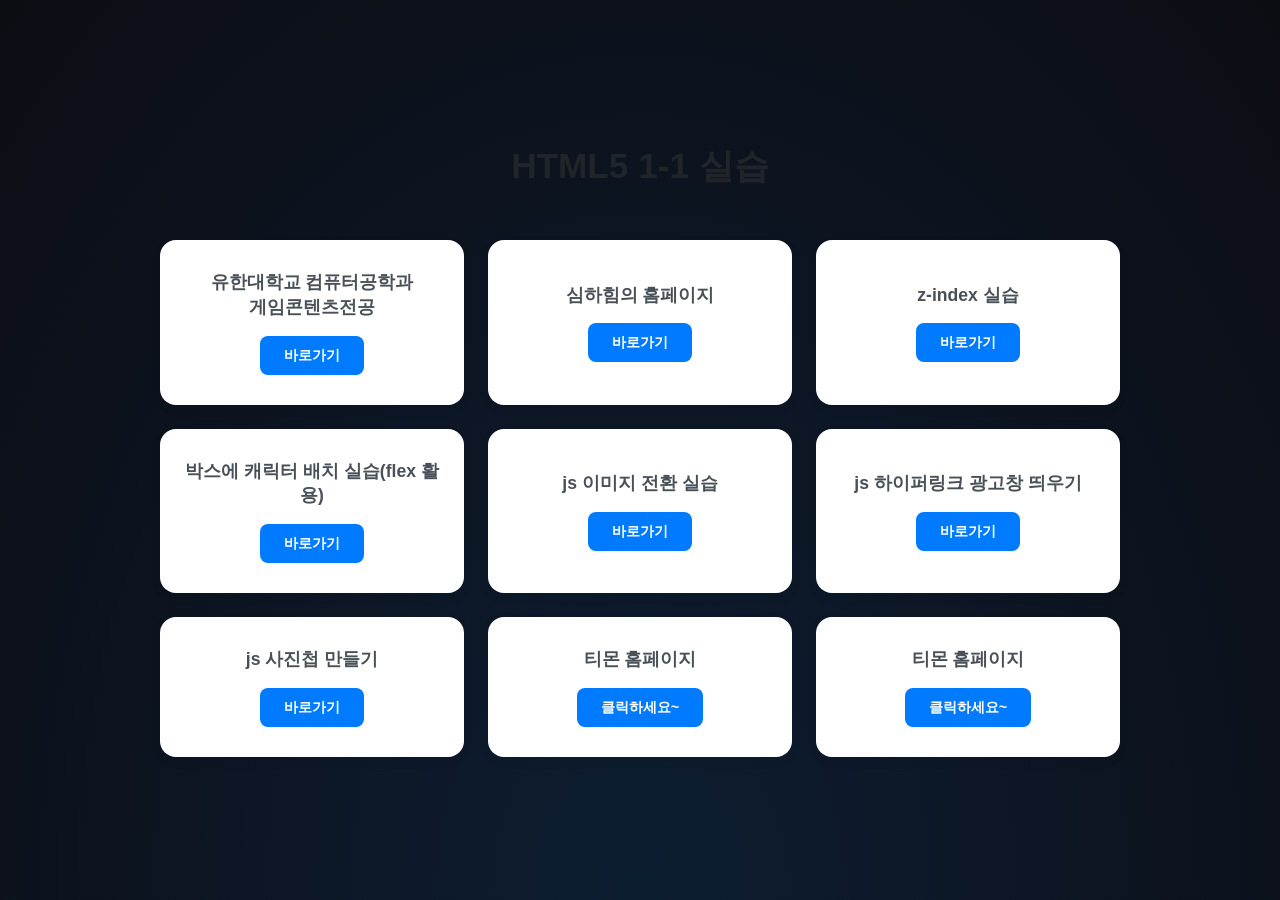
<file: index.html>
<!DOCTYPE html>
<html lang="ko">
<head>
    <meta charset="UTF-8">
    <meta name="viewport" content="width=device-width, initial-scale=1.0">
    <title>HTML5 1-1 실습</title>
    <style>
        * {
            margin: 0;
            padding: 0;
            box-sizing: border-box;
        }

        body {
            background-color: #f8f9fa;
            font-family: 'Pretendard', -apple-system, sans-serif;
            color: #333;
        }

        .all {
            max-width: 1000px;
            margin: 0 auto;
            padding: 60px 20px;
        }

        header {
            text-align: center;
            margin-bottom: 50px;
        }

        h1 {
            font-size: 2.2rem;
            color: #212529;
            font-weight: 700;
        }

        .grid-container {
            display: grid;
            grid-template-columns: repeat(3, 1fr);
            gap: 24px;
        }

        .card {
            background: white;
            padding: 30px 20px;
            border-radius: 16px;
            box-shadow: 0 4px 12px rgba(0, 0, 0, 0.05);
            display: flex;
            flex-direction: column;
            justify-content: center;
            align-items: center;
            text-align: center; /* 텍스트가 두 줄일 때를 대비한 가운데 정렬 */
            transition: transform 0.2s, box-shadow 0.2s;
        }

        .card:hover {
            transform: translateY(-6px);
            box-shadow: 0 12px 20px rgba(0, 0, 0, 0.1);
        }

        .card h3 {
            margin-bottom: 16px;
            font-size: 1.1rem;
            color: #495057;
            line-height: 1.4; /* 두 줄 텍스트 가독성 확보 */
        }

        .card a {
            text-decoration: none;
            color: white;
            background-color: #007bff;
            padding: 10px 24px;
            border-radius: 8px;
            font-size: 0.9rem;
            font-weight: 600;
            transition: background-color 0.2s;
        }

        .card a:hover {
            background-color: #0056b3;
        }
    </style>
      <link rel="stylesheet" href="1_style.css">
</head>
<body>
    <div class="stars">
  <div class="star"></div>
  <div class="star"></div>
  <div class="star"></div>
  <div class="star"></div>
  <div class="star"></div>
  <div class="star"></div>
  <div class="star"></div>
  <div class="star"></div>
  <div class="star"></div>
  <div class="star"></div>
  <div class="star"></div>
  <div class="star"></div>
  <div class="star"></div>
  <div class="star"></div>
  <div class="star"></div>
  <div class="star"></div>
  <div class="star"></div>
  <div class="star"></div>
  <div class="star"></div>
  <div class="star"></div>
  <div class="star"></div>
  <div class="star"></div>
  <div class="star"></div>
  <div class="star"></div>
  <div class="star"></div>
  <div class="star"></div>
  <div class="star"></div>
  <div class="star"></div>
  <div class="star"></div>
  <div class="star"></div>
  <div class="star"></div>
  <div class="star"></div>
  <div class="star"></div>
  <div class="star"></div>
  <div class="star"></div>
  <div class="star"></div>
  <div class="star"></div>
  <div class="star"></div>
  <div class="star"></div>
  <div class="star"></div>
  <div class="star"></div>
  <div class="star"></div>
  <div class="star"></div>
  <div class="star"></div>
  <div class="star"></div>
  <div class="star"></div>
  <div class="star"></div>
  <div class="star"></div>
  <div class="star"></div>
  <div class="star"></div>
</div>
    <div class="all">
        <header>
            <h1>HTML5 1-1 실습</h1>
        </header>
        
        <div class="grid-container">
            <div class="card">
                <h3>유한대학교 컴퓨터공학과 <br> 게임콘텐츠전공</h3>
                <a href="https://vr.yuhan.ac.kr">바로가기</a>
            </div>
            <div class="card">
                <h3>심하힘의 홈페이지</h3>
                <a href="flexEx.html">바로가기</a>
            </div>
            <div class="card">
                <h3>z-index 실습</h3>
                <a href="zindex.html">바로가기</a>
            </div>
            
            <div class="card">
                <h3>박스에 캐릭터 배치 실습(flex 활용)</h3>
                <a href="boxTest_ch.html">바로가기</a>
            </div>
            <div class="card">
                <h3>js 이미지 전환 실습</h3>
                <a href="clickEx.html">바로가기</a>
            </div>
            <div class="card">
                <h3>js 하이퍼링크 광고창 띄우기</h3>
                <a href="hrefEx.html">바로가기</a>
            </div>
            
            <div class="card">
                <h3>js 사진첩 만들기</h3>
                <a href="fotorama.html">바로가기</a>
            </div>
            <div class="card">
                <h3>티몬 홈페이지</h3>
                <a href="#">클릭하세요~</a>
            </div>
            <div class="card">
                <h3>티몬 홈페이지</h3>
                <a href="#">클릭하세요~</a>
            </div>
        </div>
    </div>
</body>
</html>
</file>
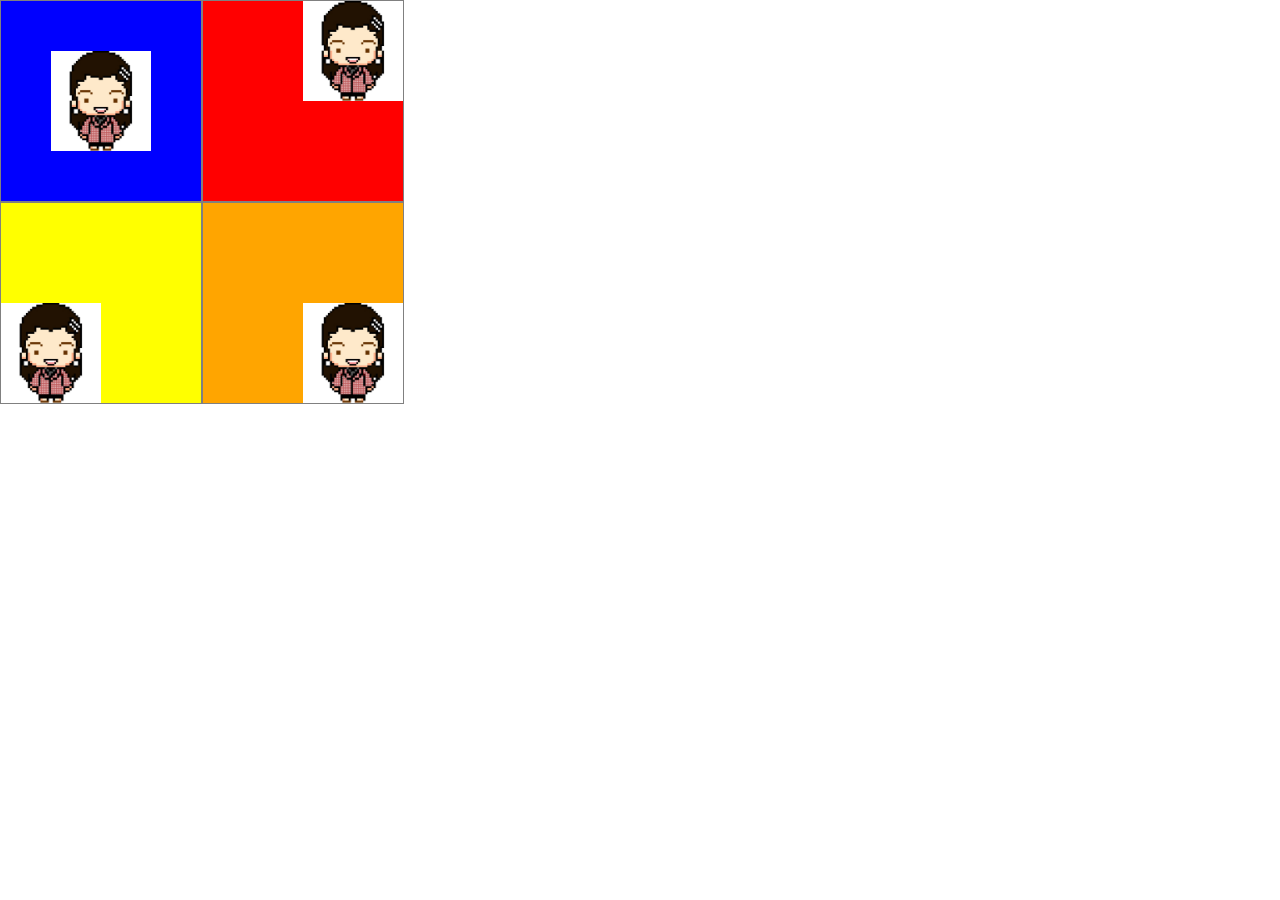
<file: boxTest_ch.html>
<!DOCTYPE html>
<html lang="ko">
<head>
    <meta charset="UTF-8">
    <meta name="viewport" content="width=device-width, initial-scale=1.0">
    <title>캐릭터 움직이기</title>
    <style>
        *{
            margin: 0;
            padding: 0;
        }
        .bigbox{
            width: 404px;
            display: flex;
            flex-wrap: wrap;
        }
        .box{
            width: 200px;
            height: 200px;
            border: 1px solid gray;
            display: flex;
        }
        .character{
            width: 100px;
            height: 100px;
        }
        #box1{
            background-color:blue;
            justify-content: center;
            align-items: center;
        }
        #box2{
            background-color: red;
            justify-content: flex-end;
            align-items: flex-start;
        }
        #box3{
            background-color: yellow;
            justify-content: flex-start;
            align-items: flex-end;
        }
        #box4{
            background-color: orange;
            justify-content: flex-end;
            align-items: flex-end;
        }
    </style>
</head>
<body>
    <div class="bigbox">
        <div id="box1" class="box">
            <img id="image01" class="character" src="images/luke.jpg" alt="">
        </div>
        <div id="box2" class="box">
            <img id="image02" class="character" src="images/luke.jpg" alt="">
        </div>
        <div id="box3" class="box">
            <img id="image03" class="character" src="images/luke.jpg" alt="">
        </div>
        <div id="box4" class="box">
            <img id="image04" class="character" src="images/luke.jpg" alt="">
        </div>
    </div>
</body>
</html>
</file>
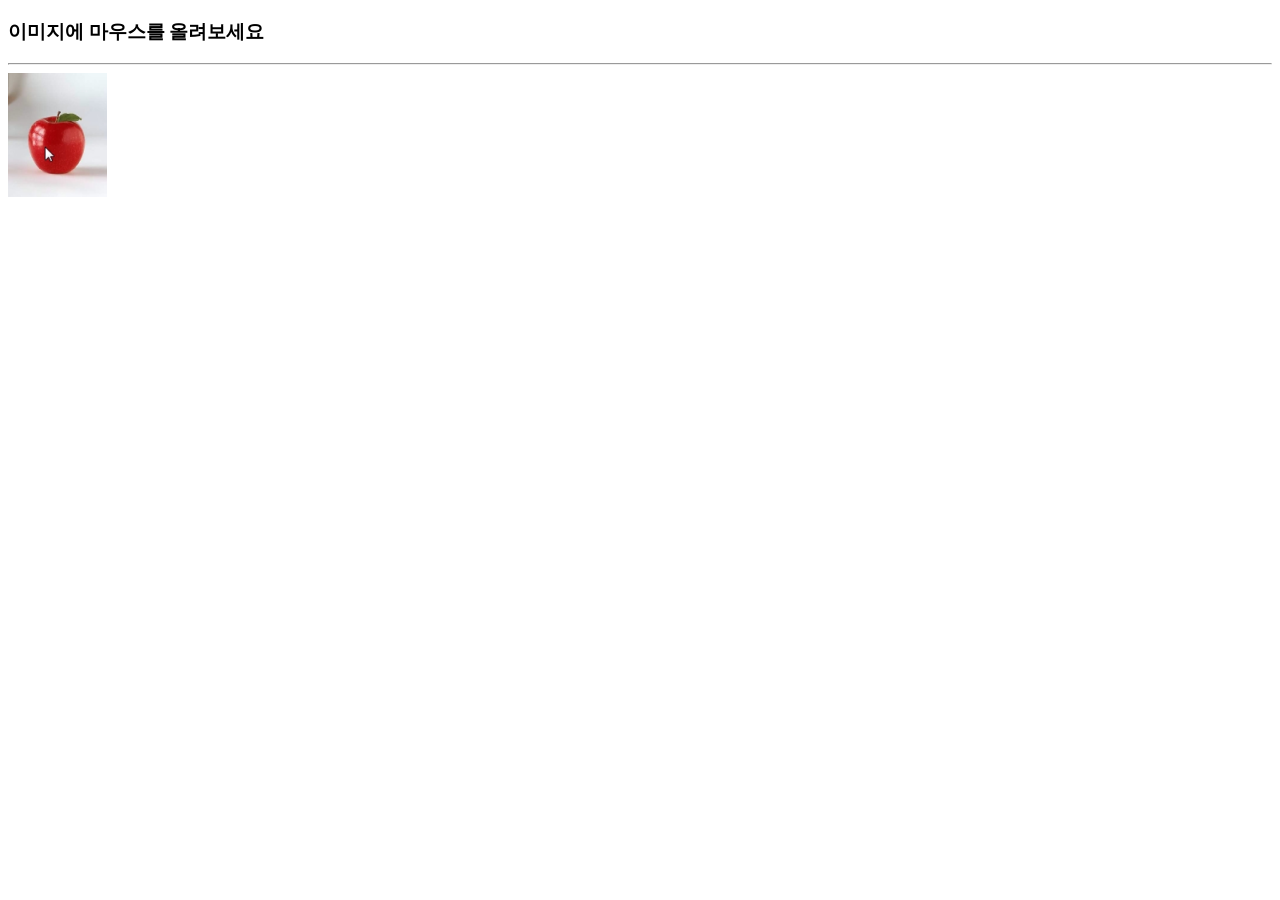
<file: clickEx.html>
<!DOCTYPE html>
<html lang="en">
<head>
    <meta charset="UTF-8">
    <meta name="viewport" content="width=device-width, initial-scale=1.0">
    <title>이벤트 리스너 속성에 자바스크립트 코드</title>
</head>
<body>
    <h3>이미지에 마우스를 올려보세요</h3>
    <hr>
    <img src="images/apple.png" alt="" 
    onmouseover="this.src='images/banana.png';" 
    onmouseout="this.src='images/apple.png';">
</body>
</html>
</file>
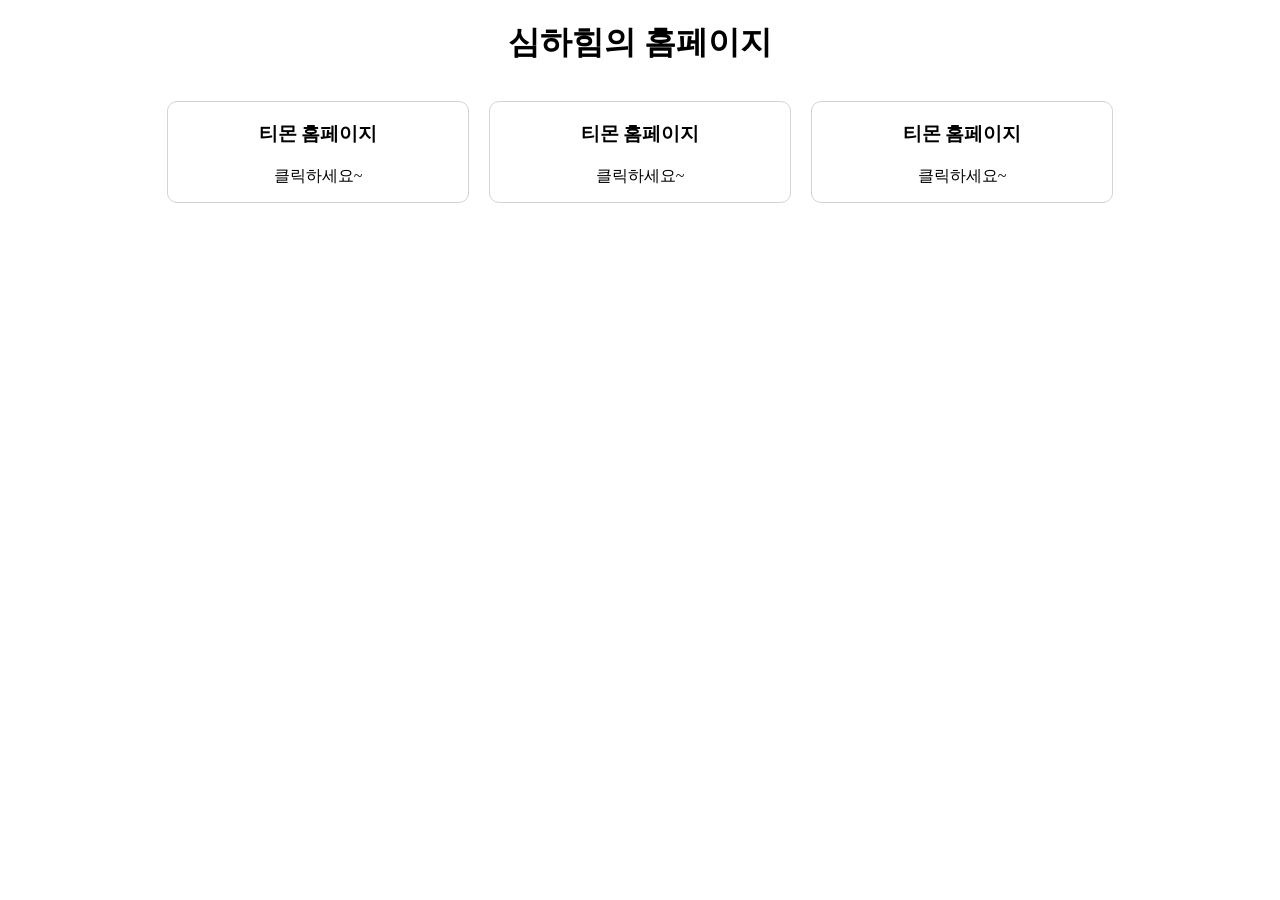
<file: flexEx.html>
<!DOCTYPE html>
<html lang="en">
<head>
    <meta charset="UTF-8">
    <meta name="viewport" content="width=device-width, initial-scale=1.0">
    <title>flex 사용 예재</title>
    <style>
        header{
            height: 80px;
            text-align: center;
        }
        section{
            width: 1200px;
            margin: 0 auto;
            display: flex;
            justify-content: center;
            gap: 20px;
        }
        .div{
            width: 300px;
            text-align: center;
            border: 1px solid lightgray;
            border-radius: 10px;
            height: 100px;
        }
        .div a{
            text-decoration: none;
            color: black;
        }
    </style>
</head>
<body>
    <div class="all">
        <header>
            <h1>심하힘의 홈페이지</h1>
        </header>
        <section>
            <div class="div">
                <h3>티몬 홈페이지</h3>
                <a href="#">클릭하세요~</a>
            </div>
            <div class="div">
                <h3>티몬 홈페이지</h3>
                <a href="#">클릭하세요~</a>
            </div>
            <div class="div">
                <h3>티몬 홈페이지</h3>
                <a href="#">클릭하세요~</a>
            </div>
        </section>
    </div>
</body>
</html>
</file>
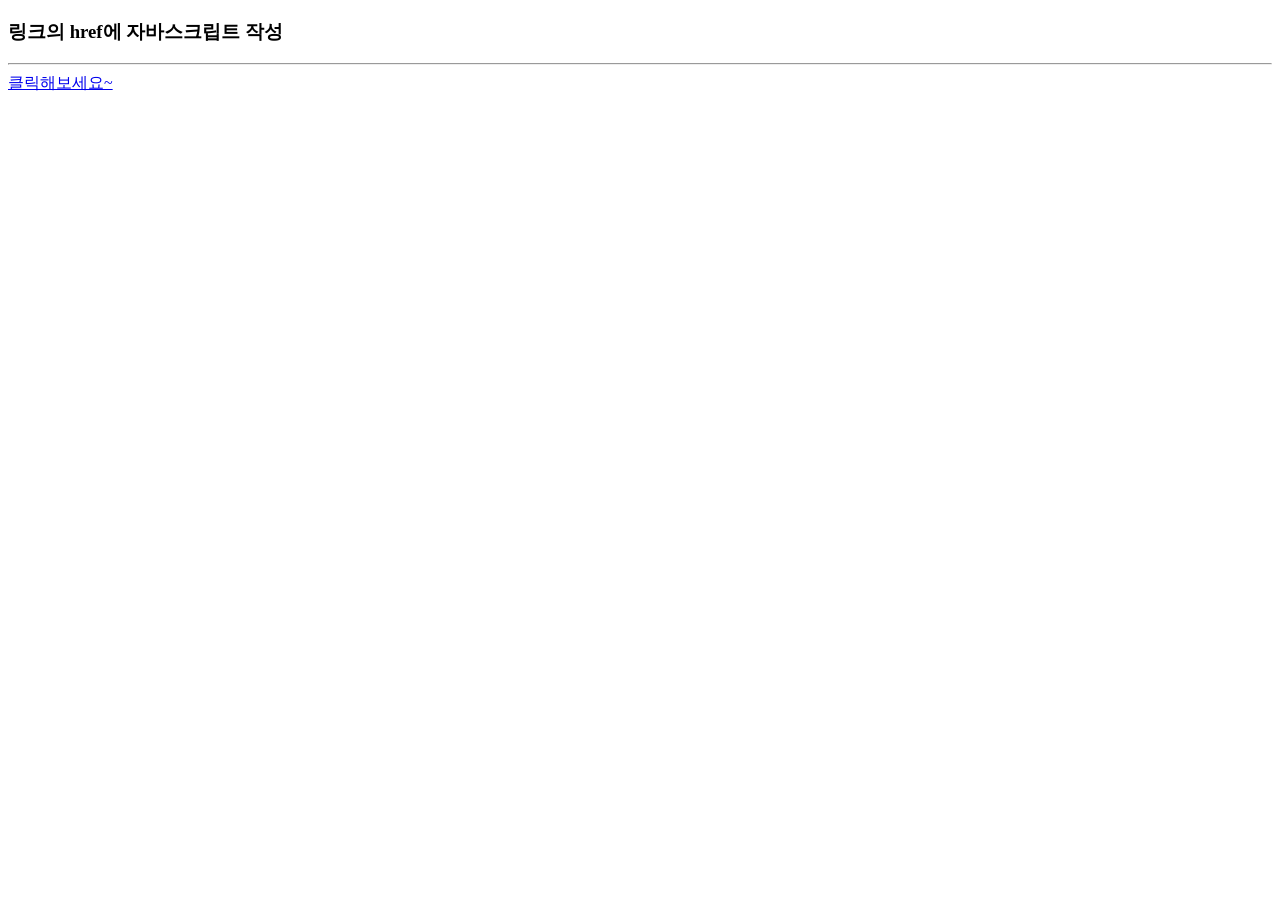
<file: hrefEx.html>
<!DOCTYPE html>
<html lang="ko">
<head>
    <meta charset="UTF-8">
    <meta name="viewport" content="width=device-width, initial-scale=1.0">
    <title>url에서 자바 스크립트 작성</title>
</head>
<body>
    <h3> 링크의 href에 자바스크립트 작성</h3>
    <hr>
    <a href="javascript:alert('클릭하셨어요? 종강이다!');">
        클릭해보세요~
    </a>
</body>
</html>
</file>
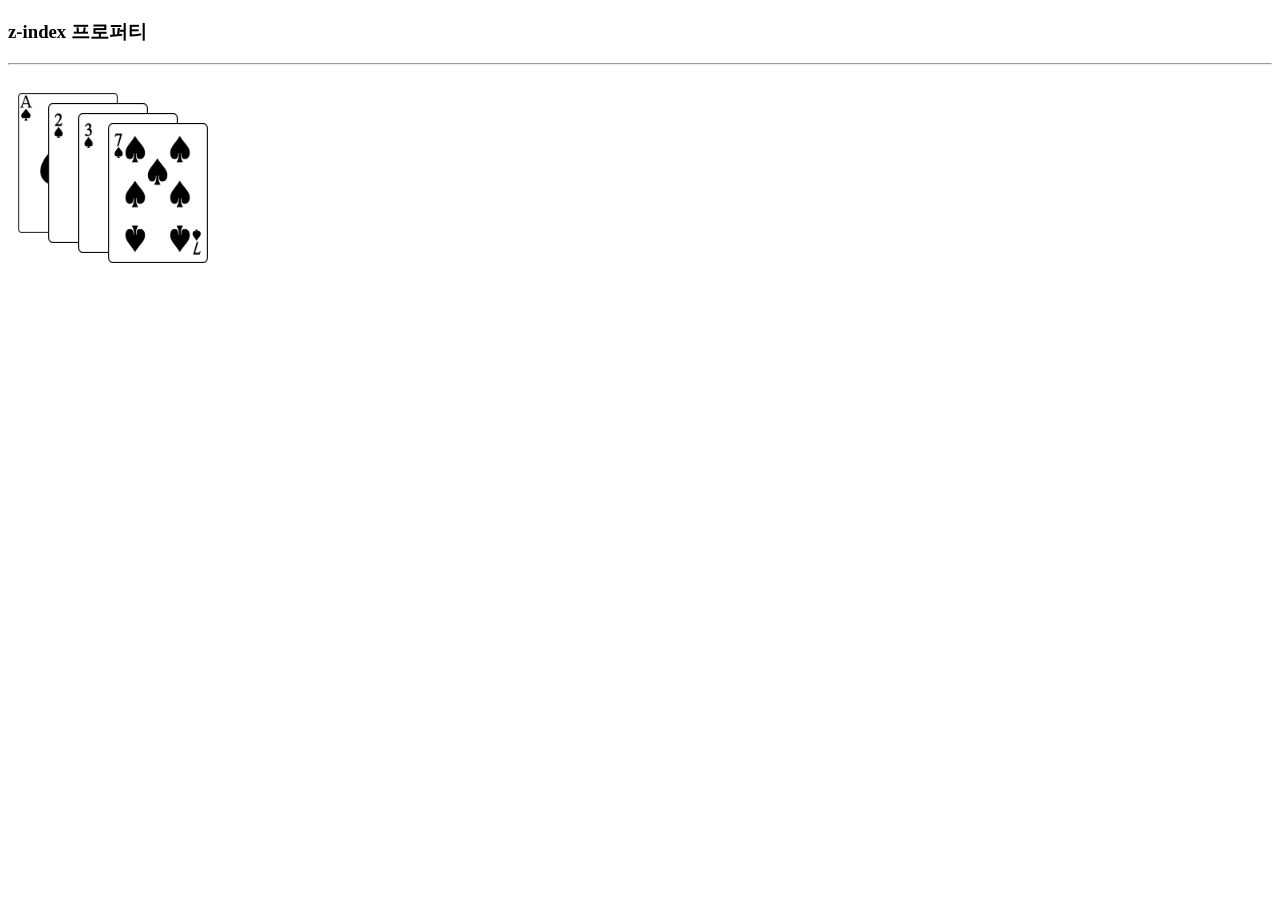
<file: zindex.html>
<!DOCTYPE html>
<html lang="en">
<head>
    <meta charset="UTF-8">
    <meta name="viewport" content="width=device-width, initial-scale=1.0">
    <title>zindex 실습</title>
    <style>
        div{
            position: relative;
        }
        img{
            width: 100px;
            position: absolute;
            height: 140px;
        }
        #spadeA{
            left: 10px;
            top: 20px;
            z-index: -3;
        }
        #spade2{
            left: 40px;
            top: 30px;
            z-index: 2;
        }
        #spade3{
            left: 70px;
            top: 40px;
            z-index: 3;
        }
        #spade7{
            left: 100px;
            top: 50px;
            z-index: 7;
        }
    </style>
</head>
<body>
    <h3>z-index 프로퍼티</h3>
    <hr>
    <div>
        <img src="images/spade-A.png" alt="" id="spadeA">
        <img src="images/spade-2.png" alt="" id="spade2">
        <img src="images/spade-3.png" alt="" id="spade3">
        <img src="images/spade-7.png" alt="" id="spade7">
    </div>
</body>
</html>
</file>
<file: 1_style.css>
body {
  display: flex;
  justify-content: center;
  align-items: center;
  min-height: 100vh;
  background: radial-gradient(ellipse at bottom, #0d1d31 0%, #0c0d13 100%);
  overflow: hidden;
}

.stars {
  position: fixed;
  top: 0;
  left: 0;
  width: 100%;
  height: 120%;
  transform: rotate(-45deg);
}

.star {
  --star-color: var(--primary-color);
  --star-tail-length: 6em;
  --star-tail-height: 2px;
  --star-width: calc(var(--star-tail-length) / 6);
  --fall-duration: 9s;
  --tail-fade-duration: var(--fall-duration);
  position: absolute;
  top: var(--top-offset);
  left: 0;
  width: var(--star-tail-length);
  height: var(--star-tail-height);
  color: var(--star-color);
  background: linear-gradient(45deg, currentColor, transparent);
  border-radius: 50%;
  filter: drop-shadow(0 0 6px currentColor);
  transform: translate3d(104em, 0, 0);
  animation: fall var(--fall-duration) var(--fall-delay) linear infinite, tail-fade var(--tail-fade-duration) var(--fall-delay) ease-out infinite;
}
@media screen and (max-width: 750px) {
  .star {
    animation: fall var(--fall-duration) var(--fall-delay) linear infinite;
  }
}
.star:nth-child(1) {
  --star-tail-length: 7.06em;
  --top-offset: 54.98vh;
  --fall-duration: 8.442s;
  --fall-delay: 7.865s;
}
.star:nth-child(2) {
  --star-tail-length: 6.12em;
  --top-offset: 97.75vh;
  --fall-duration: 6.257s;
  --fall-delay: 7.446s;
}
.star:nth-child(3) {
  --star-tail-length: 7.19em;
  --top-offset: 59.81vh;
  --fall-duration: 7.738s;
  --fall-delay: 1.742s;
}
.star:nth-child(4) {
  --star-tail-length: 6.98em;
  --top-offset: 13.92vh;
  --fall-duration: 11.075s;
  --fall-delay: 8.393s;
}
.star:nth-child(5) {
  --star-tail-length: 6.98em;
  --top-offset: 43.86vh;
  --fall-duration: 7.304s;
  --fall-delay: 3.107s;
}
.star:nth-child(6) {
  --star-tail-length: 5.14em;
  --top-offset: 79.7vh;
  --fall-duration: 10.867s;
  --fall-delay: 8.59s;
}
.star:nth-child(7) {
  --star-tail-length: 7.26em;
  --top-offset: 22.19vh;
  --fall-duration: 9.265s;
  --fall-delay: 7.986s;
}
.star:nth-child(8) {
  --star-tail-length: 5.61em;
  --top-offset: 33.32vh;
  --fall-duration: 10.305s;
  --fall-delay: 4.071s;
}
.star:nth-child(9) {
  --star-tail-length: 5.55em;
  --top-offset: 31.02vh;
  --fall-duration: 9.046s;
  --fall-delay: 8.681s;
}
.star:nth-child(10) {
  --star-tail-length: 6.93em;
  --top-offset: 85.97vh;
  --fall-duration: 6.114s;
  --fall-delay: 2.552s;
}
.star:nth-child(11) {
  --star-tail-length: 6.47em;
  --top-offset: 69.05vh;
  --fall-duration: 6.875s;
  --fall-delay: 4.528s;
}
.star:nth-child(12) {
  --star-tail-length: 7.3em;
  --top-offset: 96.72vh;
  --fall-duration: 6.917s;
  --fall-delay: 1.01s;
}
.star:nth-child(13) {
  --star-tail-length: 5.3em;
  --top-offset: 39.86vh;
  --fall-duration: 6.505s;
  --fall-delay: 8.291s;
}
.star:nth-child(14) {
  --star-tail-length: 7.08em;
  --top-offset: 27.75vh;
  --fall-duration: 10.89s;
  --fall-delay: 5.121s;
}
.star:nth-child(15) {
  --star-tail-length: 7.38em;
  --top-offset: 5.81vh;
  --fall-duration: 8.485s;
  --fall-delay: 9.771s;
}
.star:nth-child(16) {
  --star-tail-length: 6.82em;
  --top-offset: 81.98vh;
  --fall-duration: 8.963s;
  --fall-delay: 1.361s;
}
.star:nth-child(17) {
  --star-tail-length: 6.55em;
  --top-offset: 20.32vh;
  --fall-duration: 8.135s;
  --fall-delay: 9.323s;
}
.star:nth-child(18) {
  --star-tail-length: 6.34em;
  --top-offset: 97.25vh;
  --fall-duration: 7.142s;
  --fall-delay: 9.89s;
}
.star:nth-child(19) {
  --star-tail-length: 7.08em;
  --top-offset: 39.05vh;
  --fall-duration: 6.187s;
  --fall-delay: 9.738s;
}
.star:nth-child(20) {
  --star-tail-length: 6.01em;
  --top-offset: 65.19vh;
  --fall-duration: 6.149s;
  --fall-delay: 2.701s;
}
.star:nth-child(21) {
  --star-tail-length: 6.08em;
  --top-offset: 60.26vh;
  --fall-duration: 9.334s;
  --fall-delay: 4.346s;
}
.star:nth-child(22) {
  --star-tail-length: 7.17em;
  --top-offset: 12.26vh;
  --fall-duration: 10.775s;
  --fall-delay: 7.231s;
}
.star:nth-child(23) {
  --star-tail-length: 6.17em;
  --top-offset: 57.69vh;
  --fall-duration: 9.621s;
  --fall-delay: 9.747s;
}
.star:nth-child(24) {
  --star-tail-length: 5.48em;
  --top-offset: 77.83vh;
  --fall-duration: 8.434s;
  --fall-delay: 9.943s;
}
.star:nth-child(25) {
  --star-tail-length: 5.92em;
  --top-offset: 32.2vh;
  --fall-duration: 7.431s;
  --fall-delay: 1.032s;
}
.star:nth-child(26) {
  --star-tail-length: 6.44em;
  --top-offset: 43.87vh;
  --fall-duration: 8.637s;
  --fall-delay: 7.239s;
}
.star:nth-child(27) {
  --star-tail-length: 5.46em;
  --top-offset: 57.93vh;
  --fall-duration: 9.752s;
  --fall-delay: 8.379s;
}
.star:nth-child(28) {
  --star-tail-length: 5.92em;
  --top-offset: 14.94vh;
  --fall-duration: 10.286s;
  --fall-delay: 2.451s;
}
.star:nth-child(29) {
  --star-tail-length: 5.41em;
  --top-offset: 44.38vh;
  --fall-duration: 9.646s;
  --fall-delay: 5.468s;
}
.star:nth-child(30) {
  --star-tail-length: 5em;
  --top-offset: 45.56vh;
  --fall-duration: 9.05s;
  --fall-delay: 2.556s;
}
.star:nth-child(31) {
  --star-tail-length: 5.27em;
  --top-offset: 16.06vh;
  --fall-duration: 10.338s;
  --fall-delay: 6.613s;
}
.star:nth-child(32) {
  --star-tail-length: 5.01em;
  --top-offset: 48.43vh;
  --fall-duration: 6.196s;
  --fall-delay: 1.372s;
}
.star:nth-child(33) {
  --star-tail-length: 6.26em;
  --top-offset: 79.35vh;
  --fall-duration: 11.895s;
  --fall-delay: 3.321s;
}
.star:nth-child(34) {
  --star-tail-length: 7.39em;
  --top-offset: 60.92vh;
  --fall-duration: 7.889s;
  --fall-delay: 8.067s;
}
.star:nth-child(35) {
  --star-tail-length: 6.12em;
  --top-offset: 7.47vh;
  --fall-duration: 8.101s;
  --fall-delay: 9.98s;
}
.star:nth-child(36) {
  --star-tail-length: 5.53em;
  --top-offset: 38.43vh;
  --fall-duration: 8.467s;
  --fall-delay: 7.023s;
}
.star:nth-child(37) {
  --star-tail-length: 5.28em;
  --top-offset: 9.03vh;
  --fall-duration: 10.756s;
  --fall-delay: 2.032s;
}
.star:nth-child(38) {
  --star-tail-length: 5.28em;
  --top-offset: 78.69vh;
  --fall-duration: 7.868s;
  --fall-delay: 9.351s;
}
.star:nth-child(39) {
  --star-tail-length: 6.54em;
  --top-offset: 15.21vh;
  --fall-duration: 9.425s;
  --fall-delay: 8.404s;
}
.star:nth-child(40) {
  --star-tail-length: 5.81em;
  --top-offset: 61.23vh;
  --fall-duration: 7.434s;
  --fall-delay: 2.879s;
}
.star:nth-child(41) {
  --star-tail-length: 5.16em;
  --top-offset: 71.95vh;
  --fall-duration: 10.23s;
  --fall-delay: 3.582s;
}
.star:nth-child(42) {
  --star-tail-length: 6.58em;
  --top-offset: 88.7vh;
  --fall-duration: 11.327s;
  --fall-delay: 9.625s;
}
.star:nth-child(43) {
  --star-tail-length: 6.44em;
  --top-offset: 21.94vh;
  --fall-duration: 6.392s;
  --fall-delay: 3.039s;
}
.star:nth-child(44) {
  --star-tail-length: 5.14em;
  --top-offset: 17.02vh;
  --fall-duration: 9.632s;
  --fall-delay: 2.671s;
}
.star:nth-child(45) {
  --star-tail-length: 6.03em;
  --top-offset: 48.93vh;
  --fall-duration: 6.067s;
  --fall-delay: 1.836s;
}
.star:nth-child(46) {
  --star-tail-length: 5.04em;
  --top-offset: 56.98vh;
  --fall-duration: 7.498s;
  --fall-delay: 0.61s;
}
.star:nth-child(47) {
  --star-tail-length: 5.66em;
  --top-offset: 82.43vh;
  --fall-duration: 11.224s;
  --fall-delay: 8.702s;
}
.star:nth-child(48) {
  --star-tail-length: 5.66em;
  --top-offset: 92.91vh;
  --fall-duration: 8.938s;
  --fall-delay: 9.683s;
}
.star:nth-child(49) {
  --star-tail-length: 7.01em;
  --top-offset: 19.73vh;
  --fall-duration: 9.876s;
  --fall-delay: 9.371s;
}
.star:nth-child(50) {
  --star-tail-length: 5.72em;
  --top-offset: 60.43vh;
  --fall-duration: 6.328s;
  --fall-delay: 6.52s;
}
.star::before, .star::after {
  position: absolute;
  content: "";
  top: 0;
  left: calc(var(--star-width) / -2);
  width: var(--star-width);
  height: 100%;
  background: linear-gradient(45deg, transparent, currentColor, transparent);
  border-radius: inherit;
  animation: blink 2s linear infinite;
}
.star::before {
  transform: rotate(45deg);
}
.star::after {
  transform: rotate(-45deg);
}

@keyframes fall {
  to {
    transform: translate3d(-30em, 0, 0);
  }
}
@keyframes tail-fade {
  0%, 50% {
    width: var(--star-tail-length);
    opacity: 1;
  }
  70%, 80% {
    width: 0;
    opacity: 0.4;
  }
  100% {
    width: 0;
    opacity: 0;
  }
}
@keyframes blink {
  50% {
    opacity: 0.6;
  }
}
</file>
